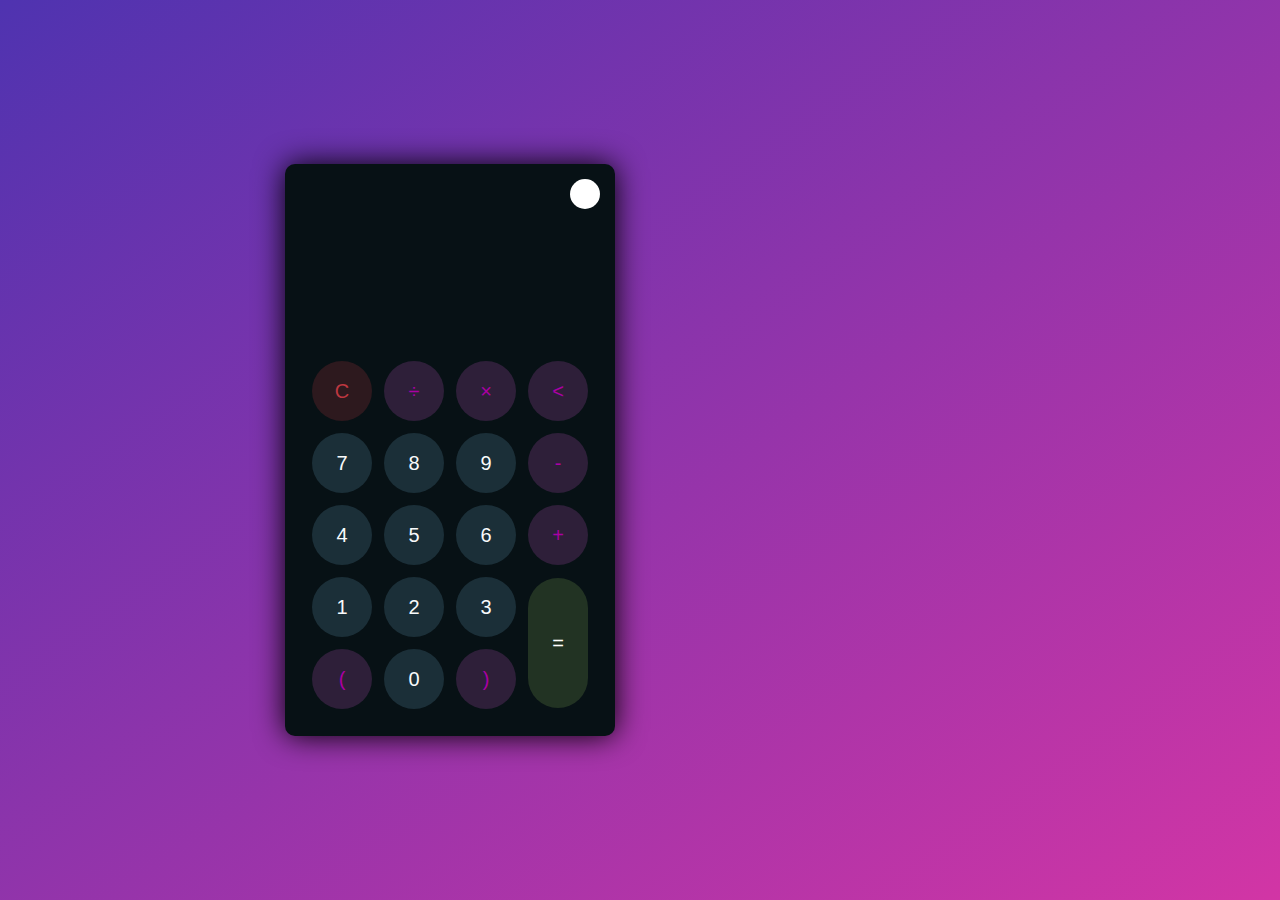
<file: index.html>
<!DOCTYPE html>
<html lang="en">
<head>
    <meta charset="UTF-8">
    <meta http-equiv="X-UA-Compatible" content="IE=edge">
    <meta name="viewport" content="width=device-width, initial-scale=1.0">
    <link rel="stylesheet" href="style.css">
    <title>calculator</title>
</head>
<body>
    <div class="container">
        <div class="calculator dark">
            <div class="theme-toggler active">
              <i class="toggler-icon"></i>
            </div>
            <div class="display-screen">
                <div id="display"></div>
            </div>
            <div class="buttons">
                <table>
                    <tr>
                        <td><button class="btn-operator" id="clear">C</button></td>
                        <td><button class="btn-operator" id="/">&divide;</button></td>
                        <td><button class="btn-operator" id="*">&times;</button></td>
                        <td><button class="btn-operator" id="backspace"><</button></td>
                    </tr>
                    <tr>
                        <td><button class="btn-number" id="7">7</button></td>
                        <td><button class="btn-number" id="8">8</button></td>
                        <td><button class="btn-number" id="9">9</button></td>
                        <td><button class="btn-operator" id="-">-</button></td>
                    </tr>
                    <tr>
                        <td><button class="btn-number" id="4">4</button></td>
                        <td><button class="btn-number" id="5">5</button></td>
                        <td><button class="btn-number" id="6">6</button></td>
                        <td><button class="btn-operator" id="+">+</button></td>
                    </tr>
                    <tr>
                        <td><button class="btn-number" id="1">1</button></td>
                        <td><button class="btn-number" id="2">2</button></td>
                        <td><button class="btn-number" id="3">3</button></td>
                        <td rowspan="2"><button class="btn-equal" id="equal">=</button></td>
                    </tr>
                    <tr>
                        <td><button class="btn-operator" id="(">(</button></td>
                        <td><button class="btn-number" id="0">0</button></td>
                        <td><button class="btn-operator" id=")">)</button></td>
                    </tr>
                </table>
            </div>
        </div>
    </div>
    <script src="script.js"></script>
</body>
</html>
</file>
<file: style.css>
*{
    padding: 0;
    margin: 0;
    box-sizing: border-box;
    outline: 0;
    transition: all 0.5s ease;
}
body{
    font-family: sans-serif;
}
a{
    text-decoration: none;
    color: #fff;
}
body{
    background-image: linear-gradient(to bottom right,rgba(79,51,176,1),rgba(210,53,165));
    /* background-image: linear-gradient(red, yellow); */
}
.container{
    height: 100vh;
    width: 100vh;
    display: grid;
    place-items: center;
}
.calculator{
    position: relative;
    height: auto;
    width: auto;
    padding: 20px;
    border-radius: 10px;
    box-shadow: 0 0 30px #000;
}
/*this is toggler*/
.theme-toggler{
    position: absolute;
    top: 30px;
    right: 30px;
    color: #fff;
    cursor: pointer;
    z-index: 1;
}
.theme-toggler.active{
    color: #333;
}
.theme-toggler.active::before{
    background-color: #fff;
}
.theme-toggler::before{
    content: '';
    height: 30px;
    width: 30px;
    position: absolute;
    top: 50%;
    transform: translate(-50%, -50%);
    border-radius: 50%;
    background-color: #333;
    z-index: -1;
}
#display{
    margin: 0 10px;
    height: 150px;
    width: auto;
    max-width: 270px;
    display: flex;
    align-items: flex-end;
    justify-content: flex-end;
    font-size: 30px;
    margin-bottom: 20px;
    overflow-x: scroll;
}
#display::-webkit-scrollbar{
    display: block;
    height: 3px;
}
button{
    height: 60px;
    width: 60px;
    border: 0;
    border-radius: 30px;
    margin: 5px;
    font-size: 20px;
    cursor: pointer;
    transition: all 200ms ease;
}
button:hover{
    transform: scale(1.1);
}
button#equal{
    height: 130px;
}
/*  light theme */
.calculator{
    background-color: #fff;
}
.calculator#display{
    color: #0a1e23;
}
.calculator button#clear {
    background-color: #ffd5d8;
    color: #fc4552;
}

.calculator button.btn-number {
    background-color: #c3eaff;
    color: #000000;
}

.calculator button.btn-operator {
    background-color: #ffd0fb;
    color: #f967f3;
  }
  
  .calculator button.btn-equal {
    background-color: #adf9e7;
    color: #000;
  }

  /* dark theme */

  .calculator.dark {
    background-color: #071115;
  }

  .calculator.dark #display {
    color: #f8fafb;
  }

  .calculator.dark button#clear {
    background-color: #2d191e;
    color: #bd3740;
  }

  .calculator.dark button.btn-number {
    background-color: #1b2f38;
    color: #f8fafb;
  }

  .calculator.dark button.btn-operator {
    background-color: #2e1f39;
    color: #aa00a4;
  }
  
  .calculator.dark button.btn-equal {
    background-color: #223323;
    color: #ffffff;
  }
</file>
